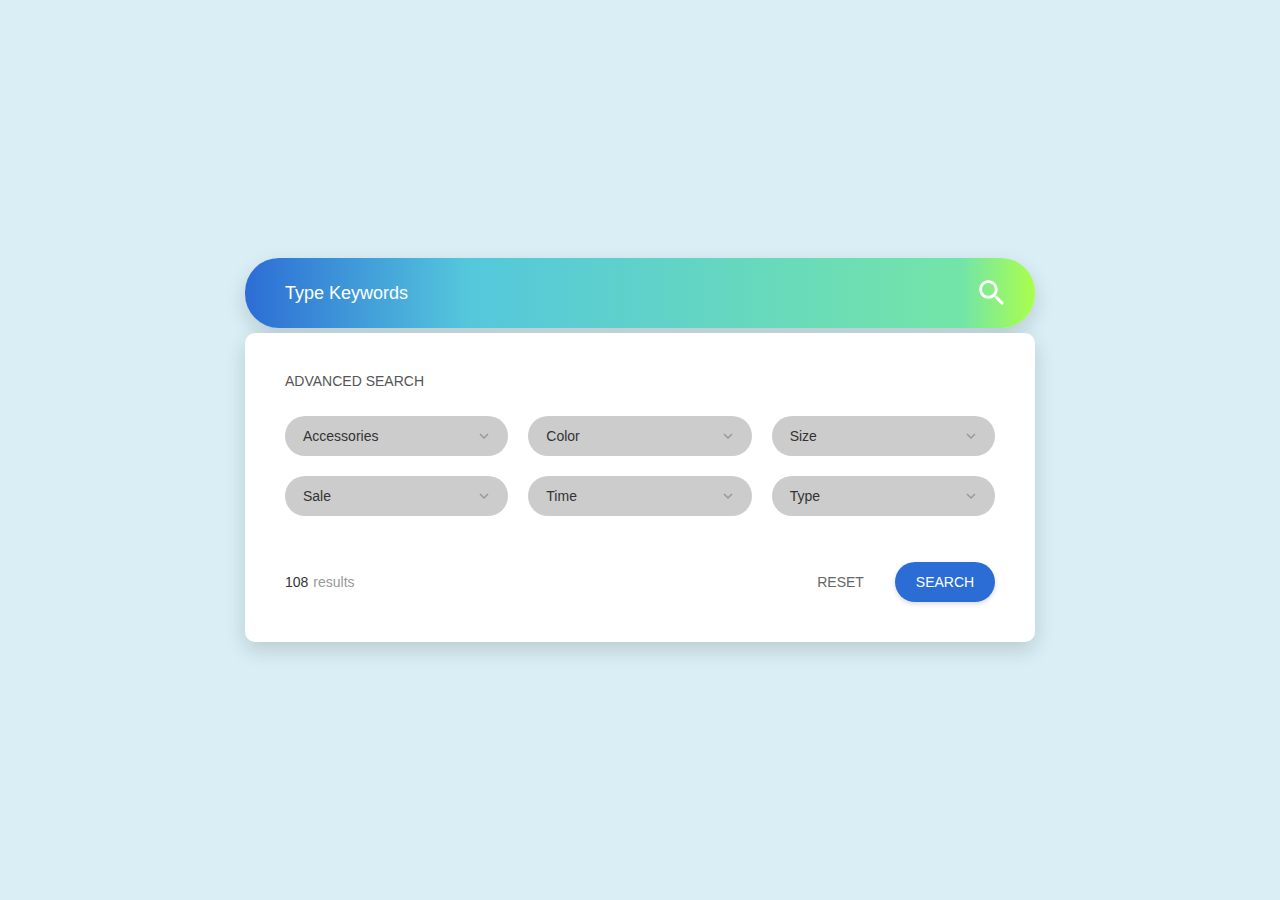
<file: colorlib-search-10/index.html>
<html>
  <head>
    <meta http-equiv="Content-Type" content="text/html; charset=UTF-8" />
    <meta name="viewport" content="width=device-width, initial-scale=1" />
    <meta http-equiv="X-UA-Compatible" content="IE=edge" />
    <meta name="author" content="colorlib.com">
    <link href="https://fonts.googleapis.com/css?family=Poppins:400,600,700" rel="stylesheet" />
    <link href="css/main.css" rel="stylesheet" />
  </head>
  <body>
    <div class="s010">
      <form>
        <div class="inner-form">
          <div class="basic-search">
            <div class="input-field">
              <input id="search" type="text" placeholder="Type Keywords" />
              <div class="icon-wrap">
                <svg xmlns="http://www.w3.org/2000/svg" width="24" height="24" viewBox="0 0 24 24">
                  <path d="M15.5 14h-.79l-.28-.27C15.41 12.59 16 11.11 16 9.5 16 5.91 13.09 3 9.5 3S3 5.91 3 9.5 5.91 16 9.5 16c1.61 0 3.09-.59 4.23-1.57l.27.28v.79l5 4.99L20.49 19l-4.99-5zm-6 0C7.01 14 5 11.99 5 9.5S7.01 5 9.5 5 14 7.01 14 9.5 11.99 14 9.5 14z"></path>
                </svg>
              </div>
            </div>
          </div>
          <div class="advance-search">
            <span class="desc">ADVANCED SEARCH</span>
            <div class="row">
              <div class="input-field">
                <div class="input-select">
                  <select data-trigger="" name="choices-single-defaul">
                    <option placeholder="" value="">Accessories</option>
                    <option>Subject b</option>
                    <option>Subject c</option>
                  </select>
                </div>
              </div>
              <div class="input-field">
                <div class="input-select">
                  <select data-trigger="" name="choices-single-defaul">
                    <option placeholder="" value="">Color</option>
                    <option>Subject b</option>
                    <option>Subject c</option>
                  </select>
                </div>
              </div>
              <div class="input-field">
                <div class="input-select">
                  <select data-trigger="" name="choices-single-defaul">
                    <option placeholder="" value="">Size</option>
                    <option>Subject b</option>
                    <option>Subject c</option>
                  </select>
                </div>
              </div>
            </div>
            <div class="row second">
              <div class="input-field">
                <div class="input-select">
                  <select data-trigger="" name="choices-single-defaul">
                    <option placeholder="" value="">Sale</option>
                    <option>Subject b</option>
                    <option>Subject c</option>
                  </select>
                </div>
              </div>
              <div class="input-field">
                <div class="input-select">
                  <select data-trigger="" name="choices-single-defaul">
                    <option placeholder="" value="">Time</option>
                    <option>Last time</option>
                    <option>Today</option>
                    <option>This week</option>
                    <option>This month</option>
                    <option>This year</option>
                  </select>
                </div>
              </div>
              <div class="input-field">
                <div class="input-select">
                  <select data-trigger="" name="choices-single-defaul">
                    <option placeholder="" value="">Type</option>
                    <option>Subject b</option>
                    <option>Subject c</option>
                  </select>
                </div>
              </div>
            </div>
            <div class="row third">
              <div class="input-field">
                <div class="result-count">
                  <span>108 </span>results</div>
                <div class="group-btn">
                  <button class="btn-delete" id="delete">RESET</button>
                  <button class="btn-search">SEARCH</button>
                </div>
              </div>
            </div>
          </div>
        </div>
      </form>
    </div>
    <script src="js/extention/choices.js"></script>
    <script>
      const customSelects = document.querySelectorAll("select");
      const deleteBtn = document.getElementById('delete')
      const choices = new Choices('select',
      {
        searchEnabled: false,
        itemSelectText: '',
        removeItemButton: true,
      });
      for (let i = 0; i < customSelects.length; i++)
      {
        customSelects[i].addEventListener('addItem', function(event)
        {
          if (event.detail.value)
          {
            let parent = this.parentNode.parentNode
            parent.classList.add('valid')
            parent.classList.remove('invalid')
          }
          else
          {
            let parent = this.parentNode.parentNode
            parent.classList.add('invalid')
            parent.classList.remove('valid')
          }
        }, false);
      }
      deleteBtn.addEventListener("click", function(e)
      {
        e.preventDefault()
        const deleteAll = document.querySelectorAll('.choices__button')
        for (let i = 0; i < deleteAll.length; i++)
        {
          deleteAll[i].click();
        }
      });

    </script>
  </body><!-- This templates was made by Colorlib (https://colorlib.com) -->
</html>
</file>
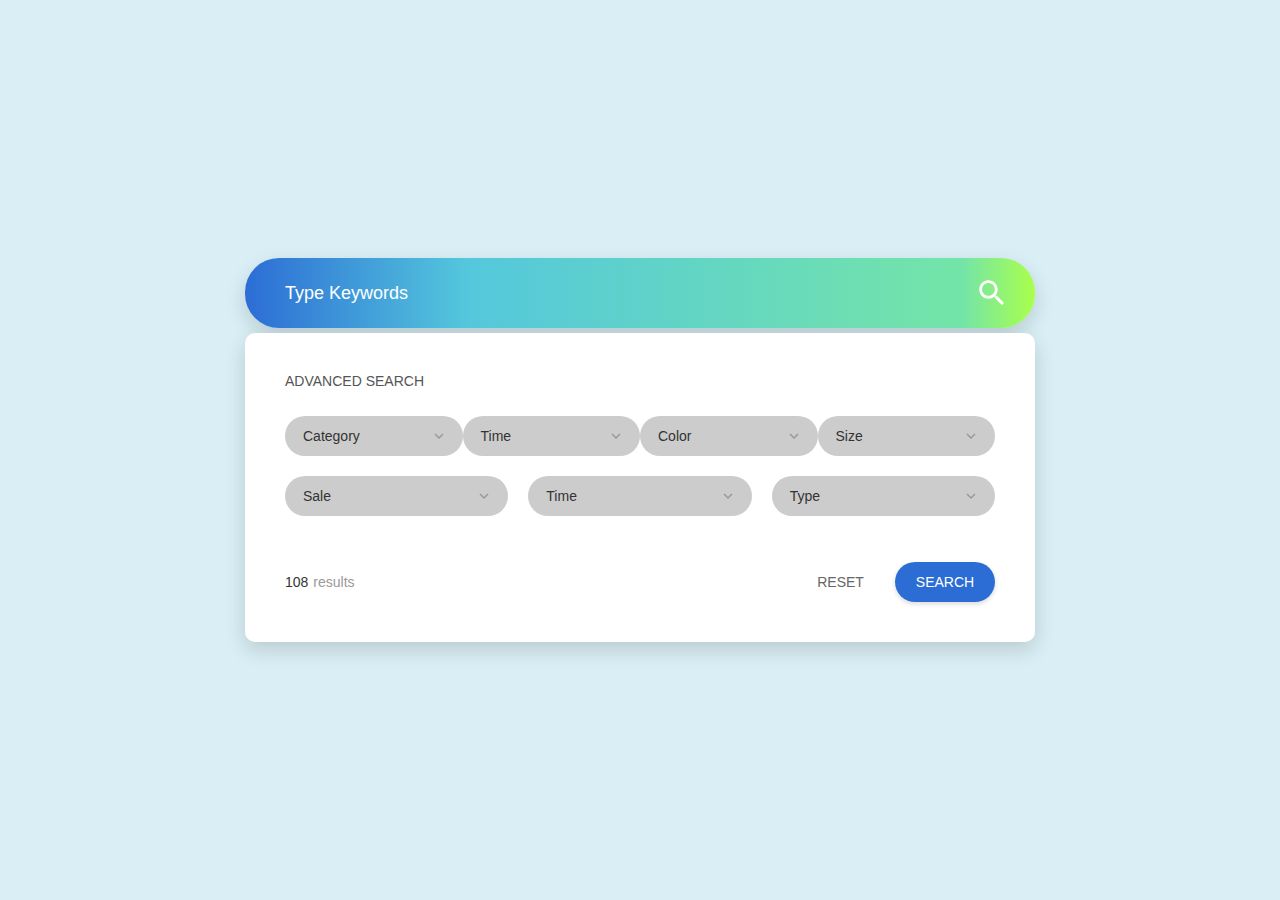
<file: colorlib-search-10/index copy.html>
<html>
  <head>
    <meta http-equiv="Content-Type" content="text/html; charset=UTF-8" />
    <meta name="viewport" content="width=device-width, initial-scale=1" />
    <meta http-equiv="X-UA-Compatible" content="IE=edge" />
    <meta name="author" content="colorlib.com">
    <link href="https://fonts.googleapis.com/css?family=Poppins:400,600,700" rel="stylesheet" />
    <link href="css/main.css" rel="stylesheet" />
  </head>
  <body>
    <div class="s010">
      <form>
        <div class="inner-form">
          <div class="basic-search">
            <div class="input-field">
              <input id="search" type="text" placeholder="Type Keywords" />
              <div class="icon-wrap">
                <svg xmlns="http://www.w3.org/2000/svg" width="24" height="24" viewBox="0 0 24 24">
                  <path d="M15.5 14h-.79l-.28-.27C15.41 12.59 16 11.11 16 9.5 16 5.91 13.09 3 9.5 3S3 5.91 3 9.5 5.91 16 9.5 16c1.61 0 3.09-.59 4.23-1.57l.27.28v.79l5 4.99L20.49 19l-4.99-5zm-6 0C7.01 14 5 11.99 5 9.5S7.01 5 9.5 5 14 7.01 14 9.5 11.99 14 9.5 14z"></path>
                </svg>
              </div>
            </div>
          </div>
          <div class="advance-search">
            <span class="desc">ADVANCED SEARCH</span>
            <div class="row">
              <div class="input-field">
                <div class="input-select">
                  <select data-trigger="" name="choices-single-defaul">
                    <option placeholder="" value="">Category</option>
                    <option>Business</option>
                    <option>Entertaiment</option>
                    <option>Politics</option>
                    <option>Sports</option>
                    <option>Tech</option>
                  </select>
                </div>
              </div>
              <div class="input-field">
                  <select data-trigger="" name="choices-single-defaul">
                    <option placeholder="" value="">Time</option>
                    <option>Today</option>
                    <option>This week</option>
                    <option>This month</option>
                    <option>This year</option>
                  </select>
                </div>
              <div class="input-field">
                <div class="input-select">
                  <select data-trigger="" name="choices-single-defaul">
                    <option placeholder="" value="">Color</option>
                    <option>Subject b</option>
                    <option>Subject c</option>
                  </select>
                </div>
              </div>
              <div class="input-field">
                <div class="input-select">
                  <select data-trigger="" name="choices-single-defaul">
                    <option placeholder="" value="">Size</option>
                    <option>Subject b</option>
                    <option>Subject c</option>
                  </select>
                </div>
              </div>
            </div>
            <div class="row second">
              <div class="input-field">
                <div class="input-select">
                  <select data-trigger="" name="choices-single-defaul">
                    <option placeholder="" value="">Sale</option>
                    <option>Subject b</option>
                    <option>Subject c</option>
                  </select>
                </div>
              </div>
              <div class="input-field">
                <div class="input-select">
                  <select data-trigger="" name="choices-single-defaul">
                    <option placeholder="" value="">Time</option>
                    <option>Last time</option>
                    <option>Today</option>
                    <option>This week</option>
                    <option>This month</option>
                    <option>This year</option>
                  </select>
                </div>
              </div>
              <div class="input-field">
                <div class="input-select">
                  <select data-trigger="" name="choices-single-defaul">
                    <option placeholder="" value="">Type</option>
                    <option>Subject b</option>
                    <option>Subject c</option>
                  </select>
                </div>
              </div>
            </div>
            <div class="row third">
              <div class="input-field">
                <div class="result-count">
                  <span>108 </span>results</div>
                <div class="group-btn">
                  <button class="btn-delete" id="delete">RESET</button>
                  <button class="btn-search">SEARCH</button>
                </div>
              </div>
            </div>
          </div>
        </div>
      </form>
    </div>
    <script src="js/extention/choices.js"></script>
    <script>
      const customSelects = document.querySelectorAll("select");
      const deleteBtn = document.getElementById('delete')
      const choices = new Choices('select',
      {
        searchEnabled: false,
        itemSelectText: '',
        removeItemButton: true,
      });
      for (let i = 0; i < customSelects.length; i++)
      {
        customSelects[i].addEventListener('addItem', function(event)
        {
          if (event.detail.value)
          {
            let parent = this.parentNode.parentNode
            parent.classList.add('valid')
            parent.classList.remove('invalid')
          }
          else
          {
            let parent = this.parentNode.parentNode
            parent.classList.add('invalid')
            parent.classList.remove('valid')
          }
        }, false);
      }
      deleteBtn.addEventListener("click", function(e)
      {
        e.preventDefault()
        const deleteAll = document.querySelectorAll('.choices__button')
        for (let i = 0; i < deleteAll.length; i++)
        {
          deleteAll[i].click();
        }
      });

    </script>
  </body><!-- This templates was made by Colorlib (https://colorlib.com) -->
</html>
</file>
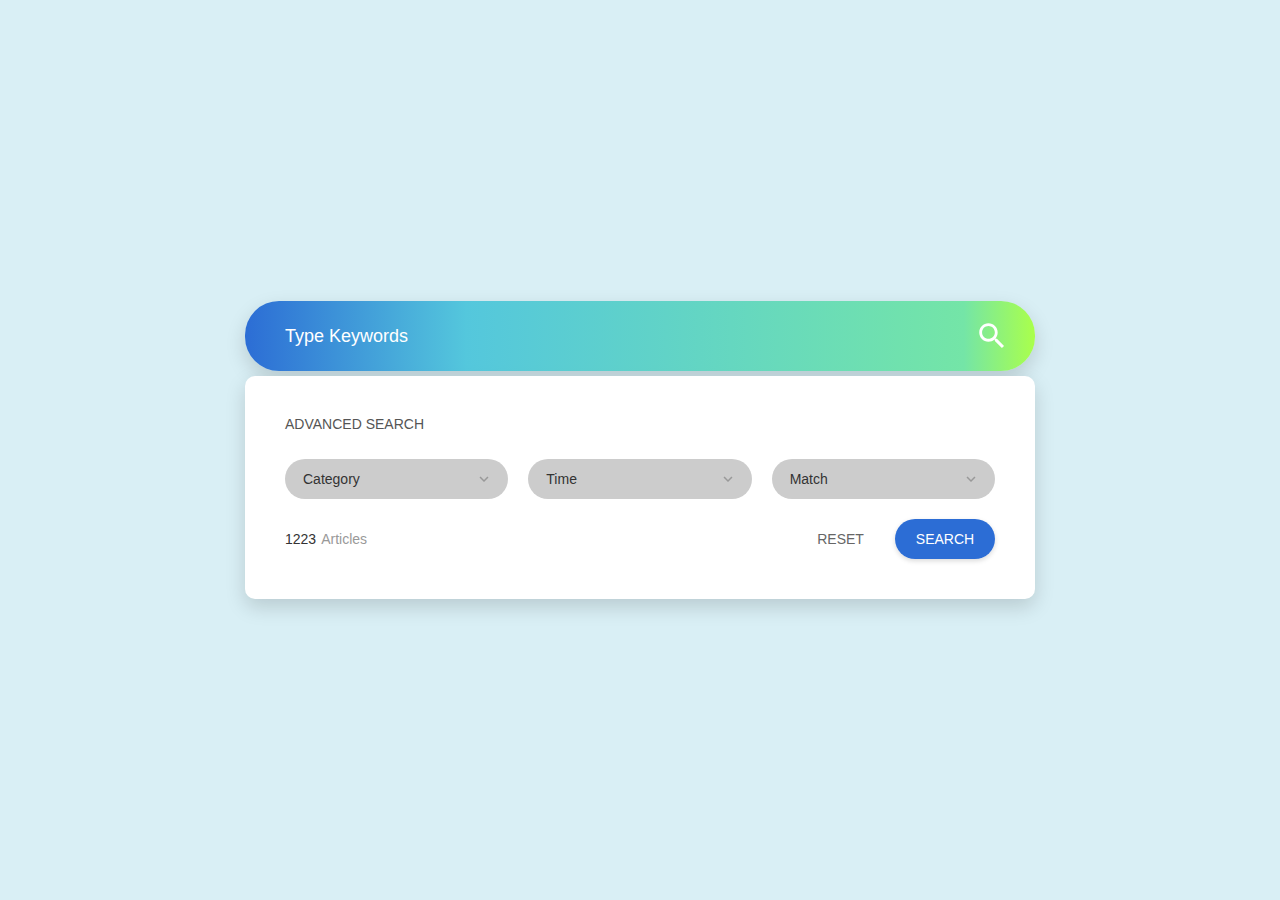
<file: colorlib-search-10/index_search_keyword.html>
<html>
  <head>
    <meta http-equiv="Content-Type" content="text/html; charset=UTF-8" />
    <meta name="viewport" content="width=device-width, initial-scale=1" />
    <meta http-equiv="X-UA-Compatible" content="IE=edge" />
    <meta name="author" content="colorlib.com">
    <link href="https://fonts.googleapis.com/css?family=Poppins:400,600,700" rel="stylesheet" />
    <link href="css/main.css" rel="stylesheet" />
  </head>
  <body>
    <div class="s010">
      <form>
        <div class="inner-form">
          <div class="basic-search">
            <div class="input-field">
              <input id="search" type="text" placeholder="Type Keywords" />
              <div class="icon-wrap">
                <svg xmlns="http://www.w3.org/2000/svg" width="24" height="24" viewBox="0 0 24 24">
                  <path d="M15.5 14h-.79l-.28-.27C15.41 12.59 16 11.11 16 9.5 16 5.91 13.09 3 9.5 3S3 5.91 3 9.5 5.91 16 9.5 16c1.61 0 3.09-.59 4.23-1.57l.27.28v.79l5 4.99L20.49 19l-4.99-5zm-6 0C7.01 14 5 11.99 5 9.5S7.01 5 9.5 5 14 7.01 14 9.5 11.99 14 9.5 14z"></path>
                </svg>
              </div>
            </div>
          </div>
          <div class="advance-search">
            <span class="desc">ADVANCED SEARCH</span>
            <div class="row">
              <div class="input-field">
                <div class="input-select">
                  <select data-trigger="" name="choices-single-defaul">
                    <option placeholder="" value="">Category</option>
                    <option>Business</option>
                    <option>Entertaiment</option>
                    <option>Politics</option>
                    <option>Sports</option>
                    <option>Tech</option>
                  </select>
                </div>
              </div>
              <div class="input-field">
                  <select data-trigger="" name="choices-single-defaul">
                    <option placeholder="" value="">Time</option>
                    <option>Today</option>
                    <option>This week</option>
                    <option>This month</option>
                    <option>This year</option>
                  </select>
                </div>
              <div class="input-field">
                <div class="input-select">
                  <select data-trigger="" name="choices-single-defaul">
                    <option placeholder="" value="">Match</option>
                    <option>Exact</option>
                    <option>Similar</option>
                  </select>
                </div>
              </div>
            </div>
            <div class="row third">
              <div class="input-field">
                <div class="result-count">
                  <span>1223</span>Articles</div>
                <div class="group-btn">
                  <button class="btn-delete" id="delete">RESET</button>
                  <button class="btn-search">SEARCH</button>
                </div>
              </div>
            </div>
          </div>
        </div>
      </form>
    </div>
    <script src="js/extention/choices.js"></script>
    <script>
      const customSelects = document.querySelectorAll("select");
      const deleteBtn = document.getElementById('delete')
      const choices = new Choices('select',
      {
        searchEnabled: false,
        itemSelectText: '',
        removeItemButton: true,
      });
      for (let i = 0; i < customSelects.length; i++)
      {
        customSelects[i].addEventListener('addItem', function(event)
        {
          if (event.detail.value)
          {
            let parent = this.parentNode.parentNode
            parent.classList.add('valid')
            parent.classList.remove('invalid')
          }
          else
          {
            let parent = this.parentNode.parentNode
            parent.classList.add('invalid')
            parent.classList.remove('valid')
          }
        }, false);
      }
      deleteBtn.addEventListener("click", function(e)
      {
        e.preventDefault()
        const deleteAll = document.querySelectorAll('.choices__button')
        for (let i = 0; i < deleteAll.length; i++)
        {
          deleteAll[i].click();
        }
      });

    </script>
  </body><!-- This templates was made by Colorlib (https://colorlib.com) -->
</html>
</file>
<file: colorlib-search-10/css/main.css>
html {
  line-height: 1.15;
  /* 1 */
  -ms-text-size-adjust: 100%;
  /* 2 */
  -webkit-text-size-adjust: 100%;
  /* 2 */
}

/* Sections
   ========================================================================== */
/**
 * Remove the margin in all browsers (opinionated).
 */
body {
  margin: 0;
}

/**
 * Add the correct display in IE 9-.
 */
article,
aside,
footer,
header,
nav,
section {
  display: block;
}

/**
 * Correct the font size and margin on `h1` elements within `section` and
 * `article` contexts in Chrome, Firefox, and Safari.
 */
h1 {
  font-size: 2em;
  margin: 0.67em 0;
}

/* Grouping content
   ========================================================================== */
/**
 * Add the correct display in IE 9-.
 * 1. Add the correct display in IE.
 */
figcaption,
figure,
main {
  /* 1 */
  display: block;
}

/**
 * Add the correct margin in IE 8.
 */
figure {
  margin: 1em 40px;
}

/**
 * 1. Add the correct box sizing in Firefox.
 * 2. Show the overflow in Edge and IE.
 */
hr {
  box-sizing: content-box;
  /* 1 */
  height: 0;
  /* 1 */
  overflow: visible;
  /* 2 */
}

/**
 * 1. Correct the inheritance and scaling of font size in all browsers.
 * 2. Correct the odd `em` font sizing in all browsers.
 */
pre {
  font-family: monospace, monospace;
  /* 1 */
  font-size: 1em;
  /* 2 */
}

/* Text-level semantics
   ========================================================================== */
/**
 * 1. Remove the gray background on active links in IE 10.
 * 2. Remove gaps in links underline in iOS 8+ and Safari 8+.
 */
a {
  background-color: transparent;
  /* 1 */
  -webkit-text-decoration-skip: objects;
  /* 2 */
}

/**
 * 1. Remove the bottom border in Chrome 57- and Firefox 39-.
 * 2. Add the correct text decoration in Chrome, Edge, IE, Opera, and Safari.
 */
abbr[title] {
  border-bottom: none;
  /* 1 */
  text-decoration: underline;
  /* 2 */
  text-decoration: underline dotted;
  /* 2 */
}

/**
 * Prevent the duplicate application of `bolder` by the next rule in Safari 6.
 */
b,
strong {
  font-weight: inherit;
}

/**
 * Add the correct font weight in Chrome, Edge, and Safari.
 */
b,
strong {
  font-weight: bolder;
}

/**
 * 1. Correct the inheritance and scaling of font size in all browsers.
 * 2. Correct the odd `em` font sizing in all browsers.
 */
code,
kbd,
samp {
  font-family: monospace, monospace;
  /* 1 */
  font-size: 1em;
  /* 2 */
}

/**
 * Add the correct font style in Android 4.3-.
 */
dfn {
  font-style: italic;
}

/**
 * Add the correct background and color in IE 9-.
 */
mark {
  background-color: #ff0;
  color: #000;
}

/**
 * Add the correct font size in all browsers.
 */
small {
  font-size: 80%;
}

/**
 * Prevent `sub` and `sup` elements from affecting the line height in
 * all browsers.
 */
sub,
sup {
  font-size: 75%;
  line-height: 0;
  position: relative;
  vertical-align: baseline;
}

sub {
  bottom: -0.25em;
}

sup {
  top: -0.5em;
}

/* Embedded content
   ========================================================================== */
/**
 * Add the correct display in IE 9-.
 */
audio,
video {
  display: inline-block;
}

/**
 * Add the correct display in iOS 4-7.
 */
audio:not([controls]) {
  display: none;
  height: 0;
}

/**
 * Remove the border on images inside links in IE 10-.
 */
img {
  border-style: none;
}

/**
 * Hide the overflow in IE.
 */
svg:not(:root) {
  overflow: hidden;
}

/* Forms
   ========================================================================== */
/**
 * 1. Change the font styles in all browsers (opinionated).
 * 2. Remove the margin in Firefox and Safari.
 */
button,
input,
optgroup,
select,
textarea {
  font-family: sans-serif;
  /* 1 */
  font-size: 100%;
  /* 1 */
  line-height: 1.15;
  /* 1 */
  margin: 0;
  /* 2 */
}

/**
 * Show the overflow in IE.
 * 1. Show the overflow in Edge.
 */
button,
input {
  /* 1 */
  overflow: visible;
}

/**
 * Remove the inheritance of text transform in Edge, Firefox, and IE.
 * 1. Remove the inheritance of text transform in Firefox.
 */
button,
select {
  /* 1 */
  text-transform: none;
}

/**
 * 1. Prevent a WebKit bug where (2) destroys native `audio` and `video`
 *    controls in Android 4.
 * 2. Correct the inability to style clickable types in iOS and Safari.
 */
button,
html [type="button"],
[type="reset"],
[type="submit"] {
  -webkit-appearance: button;
  /* 2 */
}

/**
 * Remove the inner border and padding in Firefox.
 */
button::-moz-focus-inner,
[type="button"]::-moz-focus-inner,
[type="reset"]::-moz-focus-inner,
[type="submit"]::-moz-focus-inner {
  border-style: none;
  padding: 0;
}

/**
 * Restore the focus styles unset by the previous rule.
 */
button:-moz-focusring,
[type="button"]:-moz-focusring,
[type="reset"]:-moz-focusring,
[type="submit"]:-moz-focusring {
  outline: 1px dotted ButtonText;
}

/**
 * Correct the padding in Firefox.
 */
fieldset {
  padding: 0.35em 0.75em 0.625em;
}

/**
 * 1. Correct the text wrapping in Edge and IE.
 * 2. Correct the color inheritance from `fieldset` elements in IE.
 * 3. Remove the padding so developers are not caught out when they zero out
 *    `fieldset` elements in all browsers.
 */
legend {
  box-sizing: border-box;
  /* 1 */
  color: inherit;
  /* 2 */
  display: table;
  /* 1 */
  max-width: 100%;
  /* 1 */
  padding: 0;
  /* 3 */
  white-space: normal;
  /* 1 */
}

/**
 * 1. Add the correct display in IE 9-.
 * 2. Add the correct vertical alignment in Chrome, Firefox, and Opera.
 */
progress {
  display: inline-block;
  /* 1 */
  vertical-align: baseline;
  /* 2 */
}

/**
 * Remove the default vertical scrollbar in IE.
 */
textarea {
  overflow: auto;
}

/**
 * 1. Add the correct box sizing in IE 10-.
 * 2. Remove the padding in IE 10-.
 */
[type="checkbox"],
[type="radio"] {
  box-sizing: border-box;
  /* 1 */
  padding: 0;
  /* 2 */
}

/**
 * Correct the cursor style of increment and decrement buttons in Chrome.
 */
[type="number"]::-webkit-inner-spin-button,
[type="number"]::-webkit-outer-spin-button {
  height: auto;
}

/**
 * 1. Correct the odd appearance in Chrome and Safari.
 * 2. Correct the outline style in Safari.
 */
[type="search"] {
  -webkit-appearance: textfield;
  /* 1 */
  outline-offset: -2px;
  /* 2 */
}

/**
 * Remove the inner padding and cancel buttons in Chrome and Safari on macOS.
 */
[type="search"]::-webkit-search-cancel-button,
[type="search"]::-webkit-search-decoration {
  -webkit-appearance: none;
}

/**
 * 1. Correct the inability to style clickable types in iOS and Safari.
 * 2. Change font properties to `inherit` in Safari.
 */
::-webkit-file-upload-button {
  -webkit-appearance: button;
  /* 1 */
  font: inherit;
  /* 2 */
}

/* Interactive
   ========================================================================== */
/*
 * Add the correct display in IE 9-.
 * 1. Add the correct display in Edge, IE, and Firefox.
 */
details,
menu {
  display: block;
}

/*
 * Add the correct display in all browsers.
 */
summary {
  display: list-item;
}

/* Scripting
   ========================================================================== */
/**
 * Add the correct display in IE 9-.
 */
canvas {
  display: inline-block;
}

/**
 * Add the correct display in IE.
 */
template {
  display: none;
}

/* Hidden
   ========================================================================== */
/**
 * Add the correct display in IE 10-.
 */
[hidden] {
  display: none;
}

html {
  height: 100%;
}

fieldset {
  margin: 0;
  padding: 0;
  -webkit-margin-start: 0;
  -webkit-margin-end: 0;
  -webkit-padding-before: 0;
  -webkit-padding-start: 0;
  -webkit-padding-end: 0;
  -webkit-padding-after: 0;
  border: 0;
}

legend {
  margin: 0;
  padding: 0;
  display: block;
  -webkit-padding-start: 0;
  -webkit-padding-end: 0;
}

/*===============================
=            Choices            =
===============================*/
.choices {
  position: relative;
  margin-bottom: 24px;
  font-size: 16px;
}

.choices:focus {
  outline: none;
}

.choices:last-child {
  margin-bottom: 0;
}

.choices.is-disabled .choices__inner, .choices.is-disabled .choices__input {
  background-color: #EAEAEA;
  cursor: not-allowed;
  -webkit-user-select: none;
     -moz-user-select: none;
      -ms-user-select: none;
          user-select: none;
}

.choices.is-disabled .choices__item {
  cursor: not-allowed;
}

.choices[data-type*="select-one"] {
  cursor: pointer;
}

.choices[data-type*="select-one"] .choices__inner {
  padding-bottom: 7.5px;
}

.choices[data-type*="select-one"] .choices__input {
  display: block;
  width: 100%;
  padding: 10px;
  border-bottom: 1px solid #DDDDDD;
  background-color: #FFFFFF;
  margin: 0;
}

.choices[data-type*="select-one"] .choices__button {
  background-image: url("../../icons/cross-inverse.svg");
  padding: 0;
  background-size: 8px;
  height: 100%;
  position: absolute;
  top: 50%;
  right: 0;
  margin-top: -10px;
  margin-right: 25px;
  height: 20px;
  width: 20px;
  border-radius: 10em;
  opacity: .5;
}

.choices[data-type*="select-one"] .choices__button:hover, .choices[data-type*="select-one"] .choices__button:focus {
  opacity: 1;
}

.choices[data-type*="select-one"] .choices__button:focus {
  box-shadow: 0px 0px 0px 2px #00BCD4;
}

.choices[data-type*="select-one"]:after {
  content: "";
  height: 0;
  width: 0;
  border-style: solid;
  border-color: #333333 transparent transparent transparent;
  border-width: 5px;
  position: absolute;
  right: 11.5px;
  top: 50%;
  margin-top: -2.5px;
  pointer-events: none;
}

.choices[data-type*="select-one"].is-open:after {
  border-color: transparent transparent #333333 transparent;
  margin-top: -7.5px;
}

.choices[data-type*="select-one"][dir="rtl"]:after {
  left: 11.5px;
  right: auto;
}

.choices[data-type*="select-one"][dir="rtl"] .choices__button {
  right: auto;
  left: 0;
  margin-left: 25px;
  margin-right: 0;
}

.choices[data-type*="select-multiple"] .choices__inner, .choices[data-type*="text"] .choices__inner {
  cursor: text;
}

.choices[data-type*="select-multiple"] .choices__button, .choices[data-type*="text"] .choices__button {
  position: relative;
  display: inline-block;
  margin-top: 0;
  margin-right: -4px;
  margin-bottom: 0;
  margin-left: 8px;
  padding-left: 16px;
  border-left: 1px solid #008fa1;
  background-image: url("../../icons/cross.svg");
  background-size: 8px;
  width: 8px;
  line-height: 1;
  opacity: .75;
}

.choices[data-type*="select-multiple"] .choices__button:hover, .choices[data-type*="select-multiple"] .choices__button:focus, .choices[data-type*="text"] .choices__button:hover, .choices[data-type*="text"] .choices__button:focus {
  opacity: 1;
}

.choices__inner {
  display: inline-block;
  vertical-align: top;
  width: 100%;
  background-color: #f9f9f9;
  padding: 7.5px 7.5px 3.75px;
  border: 1px solid #DDDDDD;
  border-radius: 2.5px;
  font-size: 14px;
  min-height: 44px;
  overflow: hidden;
}

.is-focused .choices__inner, .is-open .choices__inner {
  border-color: #b7b7b7;
}

.is-open .choices__inner {
  border-radius: 2.5px 2.5px 0 0;
}

.is-flipped.is-open .choices__inner {
  border-radius: 0 0 2.5px 2.5px;
}

.choices__list {
  margin: 0;
  padding-left: 0;
  list-style: none;
}

.choices__list--single {
  display: inline-block;
  padding: 4px 16px 4px 4px;
  width: 100%;
}

[dir="rtl"] .choices__list--single {
  padding-right: 4px;
  padding-left: 16px;
}

.choices__list--single .choices__item {
  width: 100%;
}

.choices__list--multiple {
  display: inline;
}

.choices__list--multiple .choices__item {
  display: inline-block;
  vertical-align: middle;
  border-radius: 20px;
  padding: 4px 10px;
  font-size: 12px;
  font-weight: 500;
  margin-right: 3.75px;
  margin-bottom: 3.75px;
  background-color: #00BCD4;
  border: 1px solid #00a5bb;
  color: #FFFFFF;
  word-break: break-all;
}

.choices__list--multiple .choices__item[data-deletable] {
  padding-right: 5px;
}

[dir="rtl"] .choices__list--multiple .choices__item {
  margin-right: 0;
  margin-left: 3.75px;
}

.choices__list--multiple .choices__item.is-highlighted {
  background-color: #00a5bb;
  border: 1px solid #008fa1;
}

.is-disabled .choices__list--multiple .choices__item {
  background-color: #aaaaaa;
  border: 1px solid #919191;
}

.choices__list--dropdown {
  display: none;
  z-index: 1;
  position: absolute;
  width: 100%;
  background-color: #FFFFFF;
  border: 1px solid #DDDDDD;
  top: 100%;
  margin-top: -1px;
  border-bottom-left-radius: 2.5px;
  border-bottom-right-radius: 2.5px;
  overflow: hidden;
  word-break: break-all;
}

.choices__list--dropdown.is-active {
  display: block;
}

.is-open .choices__list--dropdown {
  border-color: #b7b7b7;
}

.is-flipped .choices__list--dropdown {
  top: auto;
  bottom: 100%;
  margin-top: 0;
  margin-bottom: -1px;
  border-radius: .25rem .25rem 0 0;
}

.choices__list--dropdown .choices__list {
  position: relative;
  max-height: 300px;
  overflow: auto;
  -webkit-overflow-scrolling: touch;
  will-change: scroll-position;
}

.choices__list--dropdown .choices__item {
  position: relative;
  padding: 10px;
  font-size: 14px;
}

[dir="rtl"] .choices__list--dropdown .choices__item {
  text-align: right;
}

@media (min-width: 640px) {
  .choices__list--dropdown .choices__item--selectable {
    padding-right: 100px;
  }
  .choices__list--dropdown .choices__item--selectable:after {
    content: attr(data-select-text);
    font-size: 12px;
    opacity: 0;
    position: absolute;
    right: 10px;
    top: 50%;
    transform: translateY(-50%);
  }
  [dir="rtl"] .choices__list--dropdown .choices__item--selectable {
    text-align: right;
    padding-left: 100px;
    padding-right: 10px;
  }
  [dir="rtl"] .choices__list--dropdown .choices__item--selectable:after {
    right: auto;
    left: 10px;
  }
}

.choices__list--dropdown .choices__item--selectable.is-highlighted {
  background-color: #f2f2f2;
}

.choices__list--dropdown .choices__item--selectable.is-highlighted:after {
  opacity: .5;
}

.choices__item {
  cursor: default;
}

.choices__item--selectable {
  cursor: pointer;
}

.choices__item--disabled {
  cursor: not-allowed;
  -webkit-user-select: none;
     -moz-user-select: none;
      -ms-user-select: none;
          user-select: none;
  opacity: .5;
}

.choices__heading {
  font-weight: 600;
  font-size: 12px;
  padding: 10px;
  border-bottom: 1px solid #f7f7f7;
  color: gray;
}

.choices__button {
  text-indent: -9999px;
  -webkit-appearance: none;
  -moz-appearance: none;
       appearance: none;
  border: 0;
  background-color: transparent;
  background-repeat: no-repeat;
  background-position: center;
  cursor: pointer;
}

.choices__button:focus {
  outline: none;
}

.choices__input {
  display: inline-block;
  vertical-align: baseline;
  background-color: #f9f9f9;
  font-size: 14px;
  margin-bottom: 5px;
  border: 0;
  border-radius: 0;
  max-width: 100%;
  padding: 4px 0 4px 2px;
}

.choices__input:focus {
  outline: 0;
}

[dir="rtl"] .choices__input {
  padding-right: 2px;
  padding-left: 0;
}

.choices__placeholder {
  opacity: .5;
}

/*=====  End of Choices  ======*/
* {
  box-sizing: border-box;
}

.s010 {
  min-height: 100vh;
  display: -ms-flexbox;
  display: flex;
  -ms-flex-pack: center;
      justify-content: center;
  -ms-flex-align: center;
      align-items: center;
  background: #d9eff5;
  padding: 15px;
  font-family: 'Lato', sans-serif;
}

.s010 form {
  width: 100%;
  max-width: 790px;
  margin: 0;
}

.s010 form .inner-form {
  width: 100%;
}

.s010 form .inner-form .input-field {
  position: relative;
}

.s010 form .inner-form .input-field input {
  height: 100%;
  border: 0;
  display: block;
  width: 100%;
  padding: 10px 32px 10px 70px;
  font-size: 18px;
  height: 70px;
  color: #fff;
  background: linear-gradient(to right,  #2c6dd5 0%, #2cbbd5c4 28%, #74e5a7 91%, #aaff4b 100%);
  font-family: 'Lato', sans-serif;
}

.s010 form .inner-form .input-field input.placeholder {
  color: #fff;
  font-size: 18px;
  font-weight: 400;
}

.s010 form .inner-form .input-field input:-moz-placeholder {
  color: #fff;
  font-size: 18px;
  font-weight: 400;
}

.s010 form .inner-form .input-field input::-webkit-input-placeholder {
  color: #fff;
  font-size: 18px;
  font-weight: 400;
}

.s010 form .inner-form .input-field input:hover, .s010 form .inner-form .input-field input:focus {
  box-shadow: none;
  outline: 0;
}

.s010 form .inner-form .input-field .btn-search {
  min-width: 100px;
  height: 40px;
  padding: 0 15px;
  background: linear-gradient(to right,  #2c6dd5 0%, #2c6dd5 28%, #2c6dd5 91%, #2c6dd5 100%);
  white-space: nowrap;
  border-radius: 20px;
  font-size: 14px;
  color: #fff;
  transition: all .2s ease-out, color .2s ease-out;
  border: 0;
  cursor: pointer;
  font-weight: 400;
  box-shadow: 0px 2px 5px 0px rgba(0, 0, 0, 0.15);
  z-index: 0;
  position: relative;
}

.s010 form .inner-form .input-field .btn-search:before {
  border-radius: inherit;
  background: linear-gradient(45deg,  #4bff7b 0%, #4bff6e 28%, #2c6dd5 91%, #2c6dd5 100%);
  content: '';
  display: block;
  height: 100%;
  position: absolute;
  top: 0;
  left: 0;
  opacity: 0;
  width: 100%;
  z-index: -1;
  transition: all .2s ease-out, color .2s ease-out;
}

.s010 form .inner-form .input-field .btn-search:hover::before {
  opacity: 1;
}

.s010 form .inner-form .input-field .btn-search:focus {
  outline: 0;
  box-shadow: none;
}

.s010 form .inner-form .input-field .btn-delete {
  min-width: 100px;
  height: 40px;
  padding: 0 15px;
  background: transparent;
  white-space: nowrap;
  border-radius: 0;
  font-size: 14px;
  color: #666;
  transition: all .2s ease-out, color .2s ease-out;
  border: 0;
  cursor: pointer;
  font-weight: 400;
}

.s010 form .inner-form .input-field .btn-delete:hover, .s010 form .inner-form .input-field .btn-delete:focus {
  color: #000;
  outline: 0;
  box-shadow: none;
}

.s010 form .inner-form .basic-search {
  box-shadow: 0px 8px 20px 0px rgba(0, 0, 0, 0.15);
  overflow: hidden;
  border-radius: 34px;
  margin-bottom: 5px;
}

.s010 form .inner-form .basic-search .input-field {
  width: 100%;
}

.s010 form .inner-form .basic-search .input-field input {
  padding: 10px 80px 10px 40px;
}

.s010 form .inner-form .basic-search .input-field .icon-wrap {
  position: absolute;
  top: 0;
  right: 0;
  display: -ms-flexbox;
  display: flex;
  -ms-flex-align: center;
      align-items: center;
  width: 60px;
  height: 100%;
}

.s010 form .inner-form .basic-search .input-field .icon-wrap svg {
  width: 34px;
  height: 34px;
  fill: #fff;
}

.s010 form .inner-form .advance-search {
  background: #fff;
  padding: 40px;
  box-shadow: 0px 8px 20px 0px rgba(0, 0, 0, 0.15);
  border-radius: 10px;
}

.s010 form .inner-form .advance-search .desc {
  font-size: 14px;
  color: #555;
  display: block;
  margin-bottom: 26px;
}

.s010 form .inner-form .advance-search .row {
  display: -ms-flexbox;
  display: flex;
  -ms-flex-pack: justify;
      justify-content: space-between;
  -ms-flex-align: center;
      align-items: center;
  margin-bottom: 20px;
}

.s010 form .inner-form .advance-search .row.second {
  margin-bottom: 46px;
}

.s010 form .inner-form .advance-search .row.third {
  margin-bottom: 0;
}

.s010 form .inner-form .advance-search .row.third .input-field {
  width: 100%;
  display: -ms-flexbox;
  display: flex;
  -ms-flex-pack: justify;
      justify-content: space-between;
  -ms-flex-align: center;
      align-items: center;
}

.s010 form .inner-form .advance-search .row.third .input-field .result-count {
  display: -ms-flexbox;
  display: flex;
  -ms-flex-pack: start;
      justify-content: flex-start;
  -ms-flex-align: center;
      align-items: center;
  width: 110px;
  color: #999;
  font-size: 14px;
}

.s010 form .inner-form .advance-search .row.third .input-field .result-count span {
  color: #333;
  padding-right: 5px;
}

.s010 form .inner-form .advance-search .input-field {
  width: calc((100% - 40px) / 3);
}

.s010 form .inner-form .advance-search .input-select {
  height: 40px;
}

.s010 form .inner-form .advance-search .choices__inner {
  background: #ccc;
  border-radius: 20px;
  border: 0;
  border: 0;
  height: 100%;
  color: #fff;
  display: -ms-flexbox;
  display: flex;
  -ms-flex-align: center;
      align-items: center;
  padding: 0;
  padding-right: 30px;
  font-size: 14px;
  min-height: 40px;
}

.s010 form .inner-form .advance-search .choices__inner .choices__list.choices__list--single {
  display: -ms-flexbox;
  display: flex;
  padding: 5px 18px;
  -ms-flex-align: center;
      align-items: center;
  height: 100%;
}

.s010 form .inner-form .advance-search .choices__inner .choices__item.choices__item--selectable.choices__placeholder {
  display: -ms-flexbox;
  display: flex;
  -ms-flex-align: center;
      align-items: center;
  height: 100%;
  opacity: 1;
  color: #333;
}

.s010 form .inner-form .advance-search .choices__inner .choices__list--single .choices__item {
  display: -ms-flexbox;
  display: flex;
  -ms-flex-align: center;
      align-items: center;
  height: 100%;
  color: #fff;
}

.s010 form .inner-form .advance-search .choices__list.choices__list--dropdown {
  border: 0;
  background: #333;
  padding: 10px 18px 20px 18px;
  margin-top: 3px;
  border-radius: 10px;
  box-shadow: 0px 2px 5px 0px rgba(0, 0, 0, 0.15);
}

.s010 form .inner-form .advance-search .choices__list.choices__list--dropdown .choices__item--selectable {
  padding-right: 0;
}

.s010 form .inner-form .advance-search .choices__list--dropdown .choices__item--selectable.is-highlighted {
  background: transparent;
  color: #fff;
}

.s010 form .inner-form .advance-search .choices__list--dropdown .choices__item {
  color: #ccc;
  min-height: 20px;
  padding: 8px 0;
}

.s010 form .inner-form .advance-search .choices[data-type*="select-one"]:after {
  border: 0;
  width: 32px;
  height: 32px;
  margin: 0;
  transform: none;
  opacity: 1;
  right: 15px;
  top: 4px;
  background-size: 18px 18px;
  background-position: right center;
  background-image: url("data:image/svg+xml;charset=UTF-8,%3csvg fill='%23999' xmlns='http://www.w3.org/2000/svg' width='24' height='24' viewBox='0 0 24 24'%3e%3cpath d='M16.59 8.59L12 13.17 7.41 8.59 6 10l6 6 6-6z'/%3e%3c/svg%3e");
  background-repeat: no-repeat;
}

.s010 form .inner-form .advance-search .choices[data-type*="select-one"].is-open:after {
  background-image: url("data:image/svg+xml;charset=UTF-8,%3csvg fill='%23999' xmlns='http://www.w3.org/2000/svg' width='24' height='24' viewBox='0 0 24 24'%3e%3cpath d='M12 8l-6 6 1.41 1.41L12 10.83l4.59 4.58L18 14z'/%3e%3c/svg%3e");
}

.s010 form .inner-form .advance-search .choices[data-type*="select-one"] .choices__button {
  display: none;
  -webkit-user-select: none;
     -moz-user-select: none;
      -ms-user-select: none;
          user-select: none;
}

.s010 form .inner-form .advance-search .choices.valid .choices__inner {
  background: linear-gradient(to right, #2c6dd5 0%, #2c6dd5 28%, #2c6dd5 91%, #2c6dd5 100%);
}

.s010 form .inner-form .advance-search .choices.valid:after {
  background-image: url("data:image/svg+xml;charset=UTF-8,%3csvg fill='%23fff' xmlns='http://www.w3.org/2000/svg' width='24' height='24' viewBox='0 0 24 24'%3e%3cpath d='M16.59 8.59L12 13.17 7.41 8.59 6 10l6 6 6-6z'/%3e%3c/svg%3e");
}

.s010 form .inner-form .advance-search .choices.valid.is-open:after {
  background-image: url("data:image/svg+xml;charset=UTF-8,%3csvg fill='%23fff' xmlns='http://www.w3.org/2000/svg' width='24' height='24' viewBox='0 0 24 24'%3e%3cpath d='M12 8l-6 6 1.41 1.41L12 10.83l4.59 4.58L18 14z'/%3e%3c/svg%3e");
}

@media screen and (max-width: 767px) {
  .s010 form .inner-form .basic-search .input-field input {
    padding: 10px 110px 10px 30px;
  }
  .s010 form .inner-form .basic-search .input-field .icon-wrap {
    width: 80px;
    -ms-flex-pack: center;
        justify-content: center;
  }
  .s010 form .inner-form .basic-search .input-field .icon-wrap svg {
    width: 30px;
    height: 30px;
  }
  .s010 form .inner-form .advance-search {
    padding: 40px 15px;
  }
  .s010 form .inner-form .advance-search .row {
    display: block;
  }
  .s010 form .inner-form .advance-search .input-field {
    width: 100%;
    margin-bottom: 20px;
  }
}

/*# sourceMappingURL=Searchs_010.css.map */
</file>
